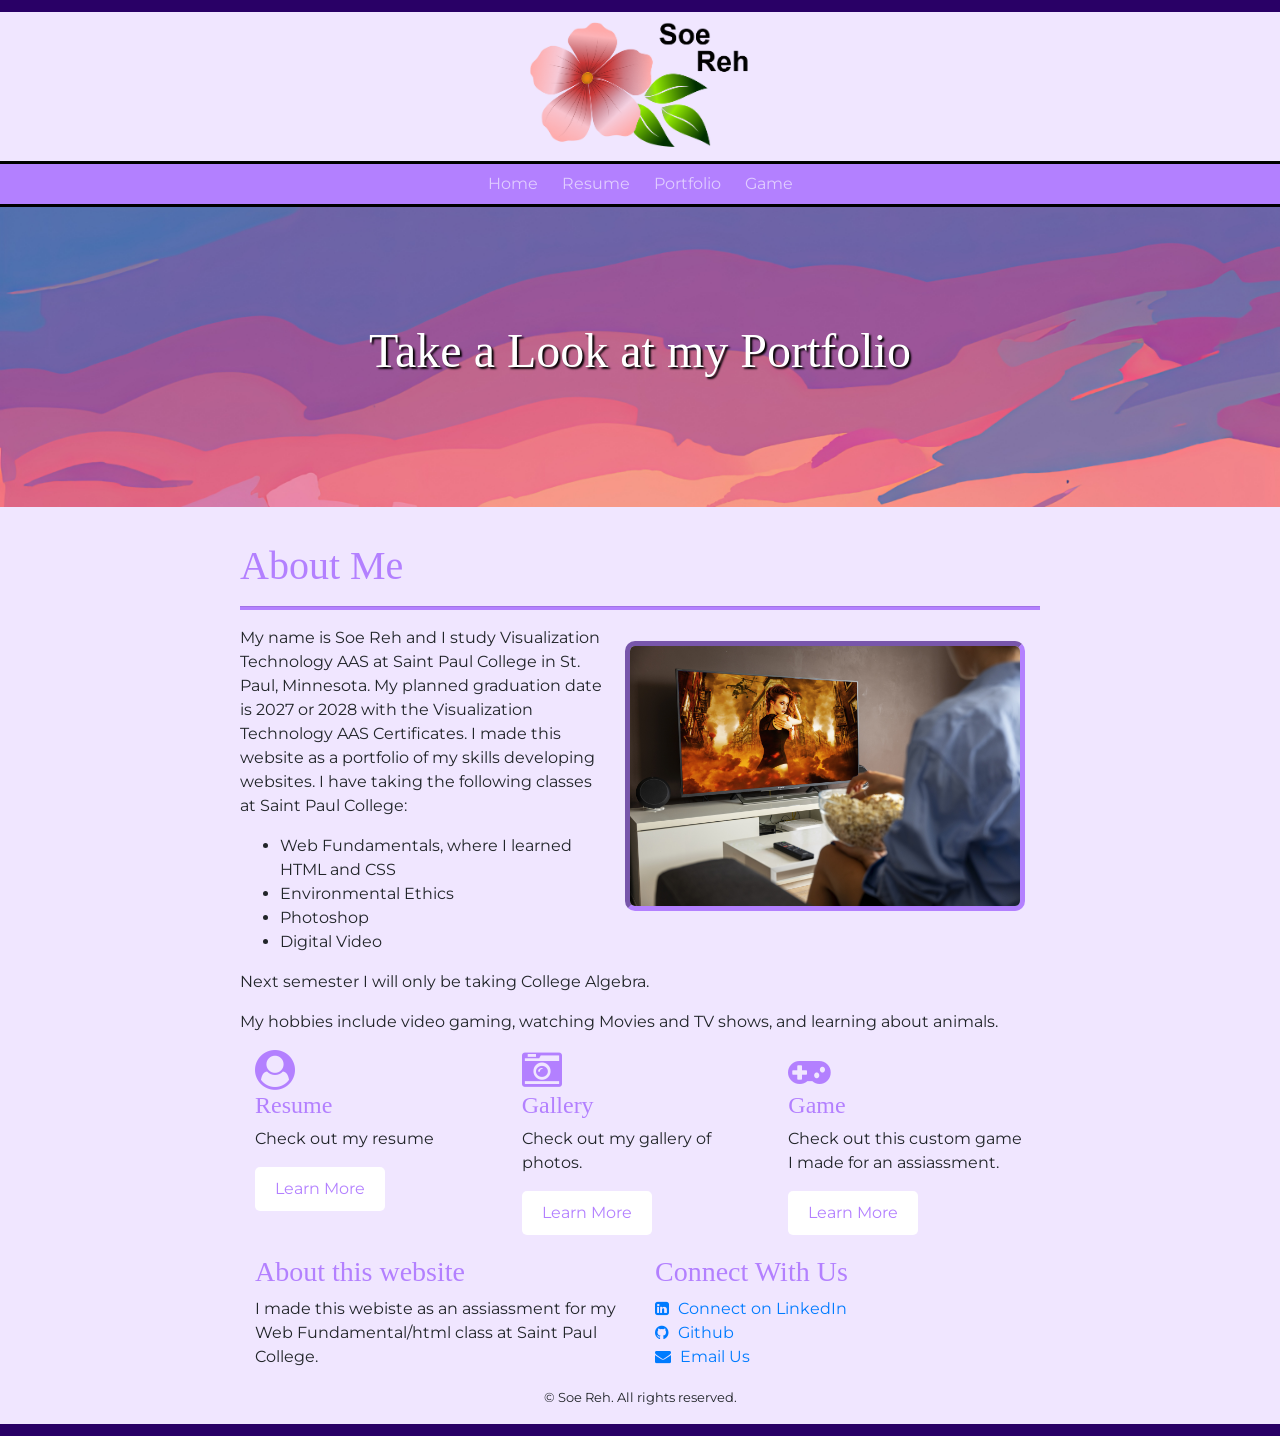
<file: index.html>
<!DOCTYPE html>
<html lang="en">
<head>
	<meta charset="utf-8">
	<title>Soe Reh's Home</title>
	<meta name="description" content="This is the home page of Soe Reh Portfolio.">
	<link rel="stylesheet" href="https://cdnjs.cloudflare.com/ajax/libs/font-awesome/4.7.0/css/font-awesome.min.css">
	<!-- Bootstrap Stylesheet-->
	<link rel="stylesheet" href="https://cdn.jsdelivr.net/npm/bootstrap@4.6.1/dist/css/bootstrap.min.css">
	<link rel="stylesheet" href="style.css">
</head>
<body>
	<header>
		<img src="image/mylogo.png" alt="logo" height="XXX" width="250" class="img-fluid logo">
	</header>

	<nav>
		<ul>
			<li><a href="index.html">Home</a></li>
			<li><a href="resume.html">Resume</a></li>
			<li><a href="portfolio.html">Portfolio</a></li>
			<li><a href="game.html">Game</a></li>
		</ul>
	</nav>
	<div class="home-hero">
		<h1>Take a Look at my Portfolio</h1>
	</div>
<!-- Content for the <main> section  -->
	<main>

		<h1>About Me</h1>
		<hr>
		<img src="image/frank_rietsch-tv-5837826.jpg" height="600" width="600" alt="I sure do watching movies" class="float-right">
		<p>My name is Soe Reh and I study Visualization Technology AAS at Saint Paul College in St. Paul, Minnesota. My planned graduation date is 2027 or 2028 with the Visualization Technology AAS Certificates. I made this website as a portfolio of my skills developing websites. 
		I have taking the following classes at Saint Paul College:</p>
		<ul>
			<li>Web Fundamentals, where I learned HTML and CSS</li>
			<li>Environmental Ethics</li>
			<li>Photoshop</li>
			<li>Digital Video</li>
		</ul>
		<p>Next semester I will only be taking College Algebra.</p>
		<p>My hobbies include video gaming, watching Movies and TV shows, and learning about animals.</p>
<!-- Bootstrap-->
		<div class="container-fluid">
			<div class="row">
				<div class="col-sm-4">
					<i class="fa fa-user-circle" aria-hidden="true"></i>
					<h4>Resume</h4>
					<p>Check out my resume</p>
					<a href="file:///C:/Users/sreh1/OneDrive/Desktop/websites/portfolio/resume.html" class="button">Learn More</a>
				</div>
				<div class="col-sm-4">
					<i class="fa fa-camera-retro" aria-hidden="true"></i>
					<h4>Gallery</h4>
					<p>Check out my gallery of photos.</p>
					<a href="file:///C:/Users/sreh1/OneDrive/Desktop/websites/portfolio/portfolio.html" class="button">Learn More</a>
				</div>
				<div class="col-sm-4">
					<i class="fa fa-gamepad" aria-hidden="true"></i>
					<h4>Game</h4>
					<p>Check out this custom game I made for an assiassment.</p>
					<a href="file:///C:/Users/sreh1/OneDrive/Desktop/websites/portfolio/Game.html" class="button">Learn More</a>
				</div>
			</div>
		</div>

	</main>
<!-- FOOTER -->
	<footer>
		<div class="container-fluid">
			<div class="row">
				<div class="col-sm-6">
					<h3>About this website</h3>
					<p>I made this webiste as an assiassment for my Web Fundamental/html class at Saint Paul College.</p>
				</div> 
				<div class="col-sm-6">
					<h3>Connect With Us</h3>
					<div>
  						<a href="https://www.linkedin.com/in/soe-reh-a38411309/?lipi=urn%3Ali%3Apage%3Ad_flagship3_profile_view_base_contact_details%3BH42hkun9RWaL5rTNZnixgQ%3D%3D" target="_blank">
    						<i class="fa fa-linkedin-square" aria-hidden="true"></i>
    						Connect on LinkedIn
  						</a>
					</div>
					<div>
  						<a href="https://github.com/sreh1227-creator" target="_blank">
    						<i class="fa fa-github" aria-hidden="true"></i>
    						Github
  						</a>
					</div>
					<div>
  						<a href="https://mail.google.com/mail/u/1/#inbox" target="_blank">
    						<i class="fa fa-envelope" aria-hidden="true"></i>
    						Email Us
  						</a>
					</div>
				</div>
			</div>
		</div>
		<div class="footer">
    		<small>&copy; Soe Reh. All rights reserved.</small>
  		</div>
	</footer>
	<!--jQuery, Popper, and Bootstrap Javascript files-->
	<script src="https://cdn.jsdelivr.net/npm/jquery@3.6.0/dist/jquery.slim.min.js"></script>
	<script src="https://cdn.jsdelivr.net/npm/popper.js@1.16.1/dist/umd/popper.min.js"></script>
	<script src="https://cdn.jsdelivr.net/npm/bootstrap@4.6.1/dist/js/bootstrap.bundle.min.js"></script>

</body>
</html>
</file>
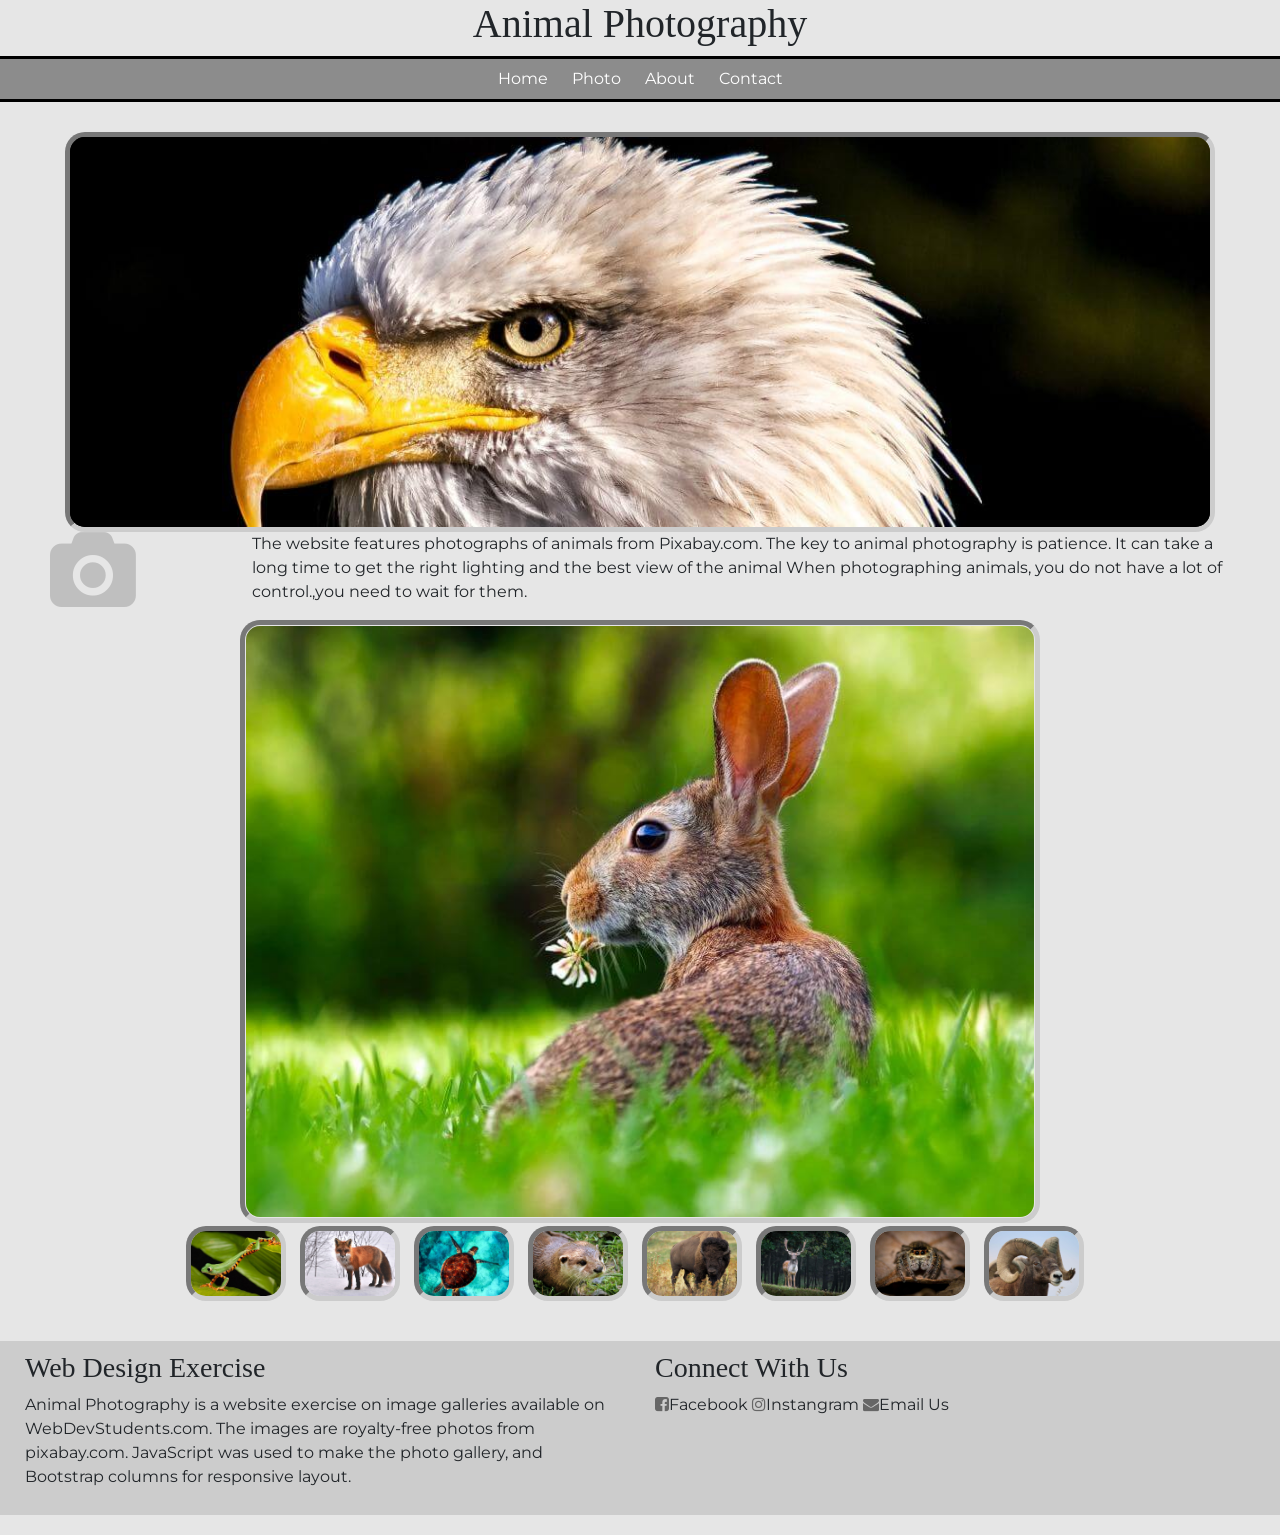
<file: animals/index.html>
<!DOCTYPE html>
<html lang="en">
<head>
	<meta charset="utf-8">
	<title>Animal Photography</title>
	<link rel="stylesheet" href="https://cdnjs.cloudflare.com/ajax/libs/font-awesome/4.7.0/css/font-awesome.min.css">
	<!-- Bootstrap Stylesheet-->
	<link rel="stylesheet" href="https://cdn.jsdelivr.net/npm/bootstrap@4.6.1/dist/css/bootstrap.min.css">
	<link rel="stylesheet" href="style.css">
</head>
<body>
	<header>
		<h1>Animal Photography</h1>
	</header>

	<nav>
		<ul>
			<li><a href="index. html">Home</a></li>
			<li><a href="about.html">Photo</a></li>
			<li><a href="contact.html">About</a></li>
			<li><a href="contact.html">Contact</a></li>
		</ul>
	</nav>

	<main>
		<div class="container-fluid">
			<div class="row">
				<div class="col-sm-12">
					<img class="hero-image img-fluid" src="images/bird.jpg" alt="" height="" width="">
					</div>
				</div>
			</div>
			<div class="row">
				<div class="col-sm-2">
					<i class="fa fa-camera" aria-hidden="true"></i>
				</div>
				<div class="col-sm-10">
					<p>The website features photographs of animals from Pixabay.com. The key to animal photography is patience. It can take a long time to get the right lighting and the best view of the animal When photographing animals, you do not have a lot of control.,you need to wait for them.</p>
				</div>
			</div>
			<div class="row">
				<div class="col-sm-12">
					<div class="gallery">

    					<div class="preview">
        					<img id="preview" src="images/rabbit.jpg" style="display:block;margin:0 auto;" alt=""  height="600" width="800"/>
    					</div>

    					<div class="gallery-thumbnails" style="margin:0 auto;text-align:center">
        					<img onclick="document.getElementById('preview').src=document.getElementById('img1').src" id="img1" src="images/frog.jpg" alt="" />
        					<img onclick="document.getElementById('preview').src= document.getElementById('img2').src;" id="img2" src="images/fox.jpg" alt=""  />
        					<img onclick="document.getElementById('preview').src = document.getElementById('img3').src;" id="img3" src="images/sea.jpg" alt="" />
        					<img onclick="document.getElementById('preview').src = document.getElementById('img4').src;" id="img4" src="images/otter.jpg" alt="" />
        					<img onclick="document.getElementById('preview').src = document.getElementById('img5').src;" id="img5" src="images/bison.jpg" alt=""  />
        					<img onclick="document.getElementById('preview').src = document.getElementById('img6').src;" id="img6" src="images/deer.jpg" alt="" />
        					<img onclick="document.getElementById('preview').src = document.getElementById('img7').src;" id="img7" src="images/spider.jpg" alt="" />
        					<img onclick="document.getElementById('preview').src = document.getElementById('img8').src;" id="img8" src="images/sheep.jpg" alt="" />
        				</div>
        			</div>
				</div>
			</div>
		</div>
	</main>
		
	<footer>
		<div class="container-fluid">
			<div class="row">
				<div class="col-sm-6">
					<h3>Web Design Exercise</h3>
					<p>Animal Photography is a website exercise on image galleries available on WebDevStudents.com. The images are royalty-free photos from pixabay.com. JavaScript was used to make the photo gallery, and Bootstrap columns for responsive layout.</p>
				</div> 
				<div class="col-sm-6">
					<h3>Connect With Us</h3>
					<i class="fa fa-facebook-square" aria-hidden="true"></i>Facebook</i>
					<i class="fa fa-instagram" aria-hidden="true"></i>Instangram</i>
					<i class="fa fa-envelope" aria-hidden="true"></i>Email Us</i>
				</div>
			</div>
		</div>

	</footer>
	<!--jQuery, Popper, and Bootstrap Javascript files-->
	<script src="https://cdn.jsdelivr.net/npm/jquery@3.6.0/dist/jquery.slim.min.js"></script>
	<script src="https://cdn.jsdelivr.net/npm/popper.js@1.16.1/dist/umd/popper.min.js"></script>
	<script src="https://cdn.jsdelivr.net/npm/bootstrap@4.6.1/dist/js/bootstrap.bundle.min.js"></script>

</body>
</html>
</file>
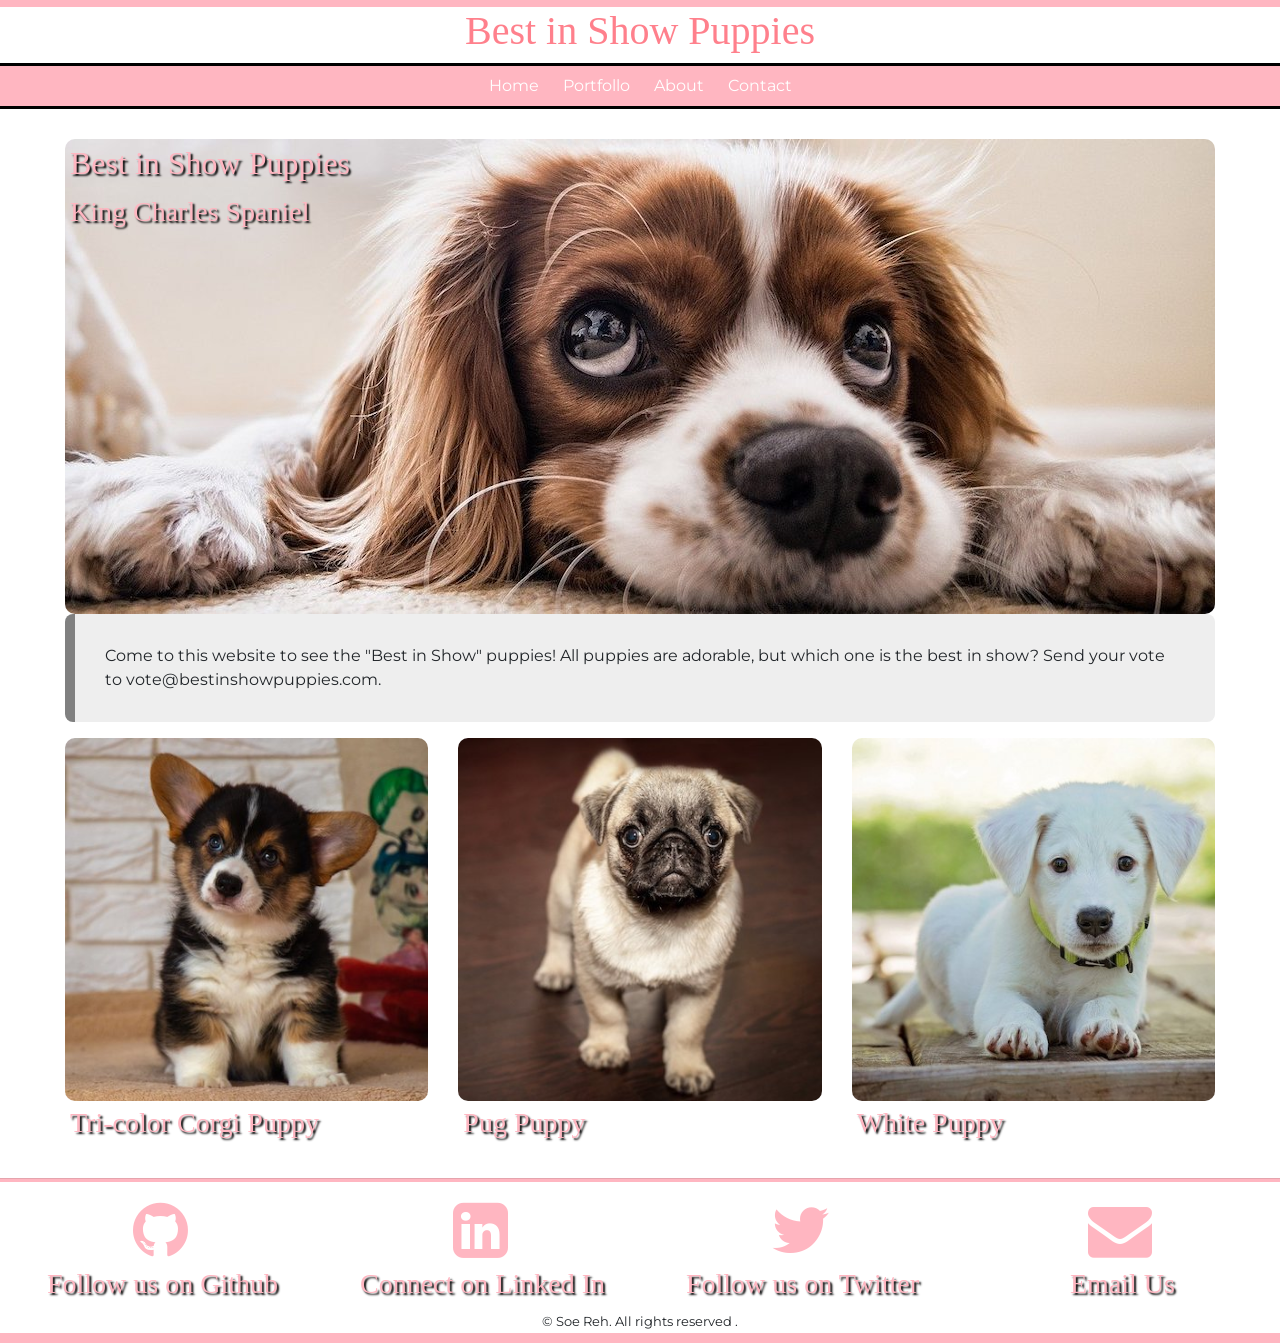
<file: puppies/index.html>
<!DOCTYPE html>
<html lang="en">
<head>
	<meta charset="utf-8">
	<title>Best in Show Puppies</title>
	<link rel="stylesheet" href="https://cdnjs.cloudflare.com/ajax/libs/font-awesome/4.7.0/css/font-awesome.min.css">
	<!-- Bootstrap Stylesheet-->
	<link rel="stylesheet" href="https://cdn.jsdelivr.net/npm/bootstrap@4.6.1/dist/css/bootstrap.min.css">
	<link rel="stylesheet" href="style.css">
</head>
<body>
	<header>
		<h1>Best in Show Puppies</h1>
	</header>

	<nav>
		<ul>
			<li><a href="index. html">Home</a></li>
			<li><a href="about.html">Portfollo</a></li>
			<li><a href="index. html">About</a></li>
			<li><a href="contact.html">Contact</a></li>
		</ul>
	</nav>

	<main>
		<div class="container-fluid">
			<div class="row">
				<div class="col-sm-12">
					<div class="home-hero">
						<h2>Best in Show Puppies</h2>
						<h3>King Charles Spaniel</h3>
					</div>					
						<blockquote>Come to this website to see the "Best in Show" puppies! 
						All puppies are adorable, but which one is the best in show? Send your vote to vote@bestinshowpuppies.com.</blockquote>
				</div>
			</div> 
			<div class="row">
				<div class="col-sm-4">
					<img src="images/corgi.jpg" height="400" width="400" alt="" class="img-fluid">
						<h3>Tri-color Corgi Puppy</h3>
				</div>			
				<div class="col-sm-4">
					<img src="images/pug.jpg" height="400" width="400" alt="" class="img-fluid">
						<h3>Pug Puppy</h3>
				</div>
				<div class="col-sm-4">
					<img src="images/white-puppy.jpg" height="400" width="400" alt="" class="img-fluid">
						<h3>White Puppy</h3>
				</div>
			</div>
		</div>

	</main>

	<footer>
		<hr>
		<div class="container-fluid"> 
			<div class="row">
				<div class="col-sm-3">
					<i class="fa fa-github" aria-hidden="true"></i>
						<h3>Follow us on Github</h3>
				</div>			
				<div class="col-sm-3">
					<i class="fa fa-linkedin-square" aria-hidden="true"></i>
						<h3>Connect on Linked In</h3>
				</div>
				<div class="col-sm-3">
					<i class="fa fa-twitter" aria-hidden="true"></i>
						<h3>Follow us on Twitter</h3>
				</div>
				<div class="col-sm-3">
					<i class="fa fa-envelope" aria-hidden="true"></i>
						<h3>Email Us</h3>
				</div>
			</div>
		</div>
		<small>&copy; Soe Reh. All rights reserved .</small>
	</footer>

	<!--jQuery, Popper, and Bootstrap Javascript files-->
	<script src="https://cdn.jsdelivr.net/npm/jquery@3.6.0/dist/jquery.slim.min.js"></script>
	<script src="https://cdn.jsdelivr.net/npm/popper.js@1.16.1/dist/umd/popper.min.js"></script>
	<script src="https://cdn.jsdelivr.net/npm/bootstrap@4.6.1/dist/js/bootstrap.bundle.min.js"></script>

</body>
</html>
</file>
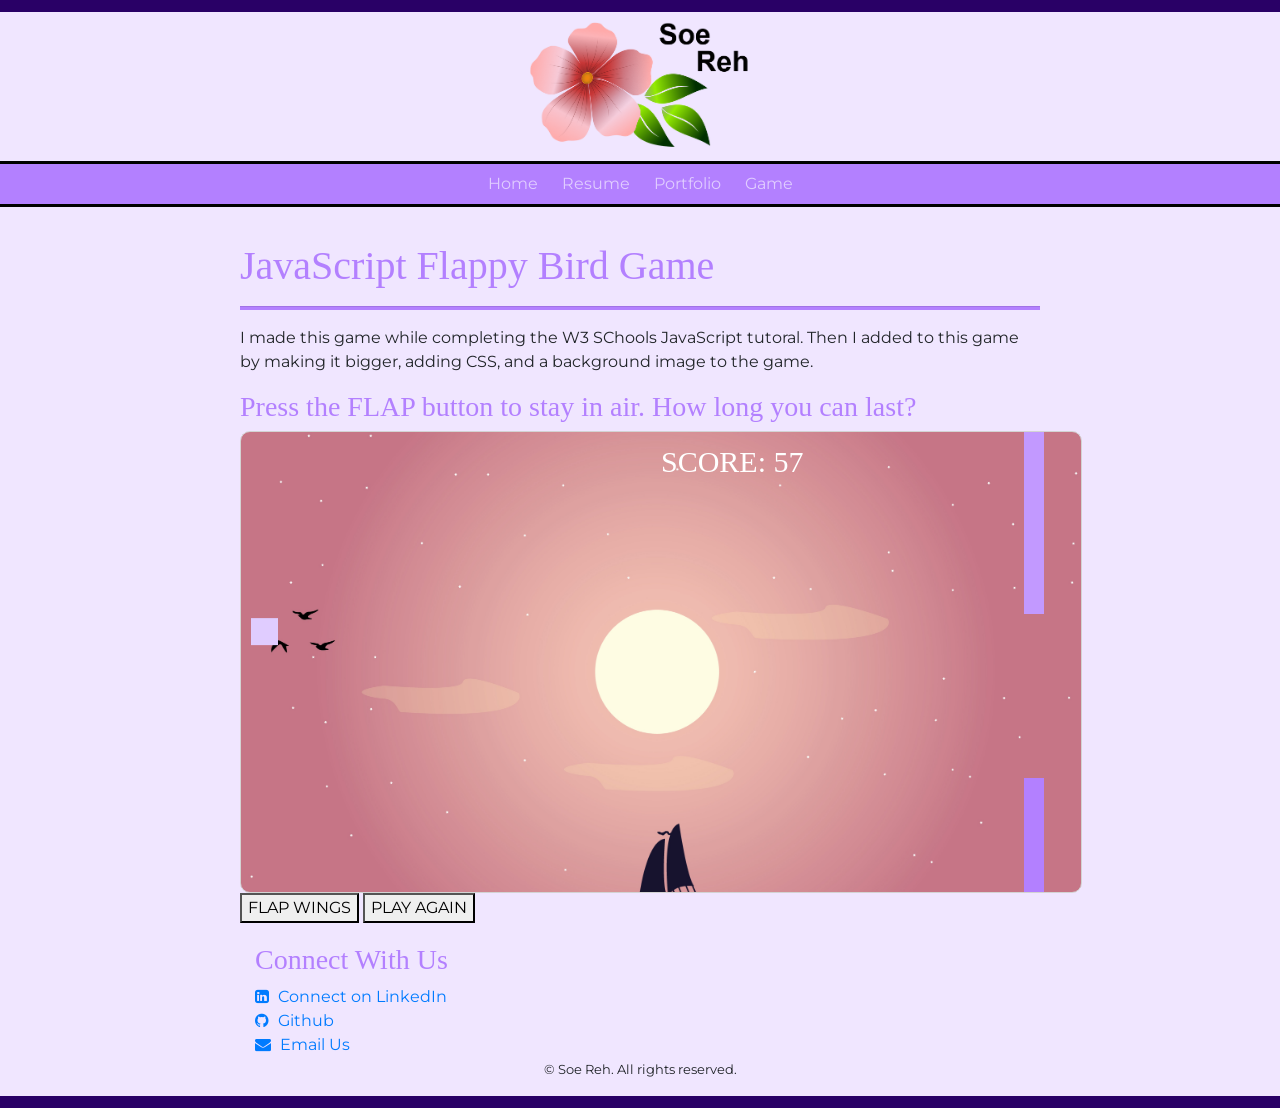
<file: game.html>
<!DOCTYPE html>
<head>
  <meta charset="utf-8">
  <title>Soe Reh's Game</title>
  <meta name="description" content="This is the home page of Soe Reh Portfolio.">
  <link rel="stylesheet" href="https://cdnjs.cloudflare.com/ajax/libs/font-awesome/4.7.0/css/font-awesome.min.css">
  <!-- Bootstrap Stylesheet-->
  <link rel="stylesheet" href="https://cdn.jsdelivr.net/npm/bootstrap@4.6.1/dist/css/bootstrap.min.css">
  <link rel="stylesheet" href="style.css">
<!-- Place this CSS into the <head> section-->
   <style>
      canvas {
      border: 1px solid #d3d3d3;
      background-color: #f1f1f1;
      }
/* JavaScript Game changes for mobile */
      .mobile{
        display:none;
      }
      @media only screen and (max-width:768px){
        .desktop{
          display:none;
        }
        .mobile{
          display:block;
          touch-action:manipulation;
        }
      }

   </style>
</head>

<!--Replace the <body> with this next line of code. This is what starts the game. -->
<body onload="startGame()">

    <header>
      <img src="image/mylogo.png" alt="logo" height="XXX" width="250" class="img-fluid logo">
    </header>

  <nav>
    <ul>
      <li><a href="index.html">Home</a></li>
      <li><a href="resume.html">Resume</a></li>
      <li><a href="portfolio.html">Portfolio</a></li>
      <li><a href="game.html">Game</a></li>
    </ul>
  </nav>

  <main>

    <h1>JavaScript Flappy Bird Game</h1>
    <hr>
    <p>I made this game while completing the W3 SChools JavaScript tutoral. Then I added to this game by making it bigger, adding CSS, and a background image to the game.</p>
    <h3>Press the FLAP button to stay in air. How long you can last?</h3>

  <!-- This code will go into the <main> section. This div holds the game and game button -->
   <div id="game" ></div>
  <!--There are two versions of controls...one for desktop that uses a mouse and one for mobile devices The desktop has the desktop class and the mobile has the mobile class-->
    <div class="game-controls desktop">
      <button class="myButton" onmousedown="accelerate(-0.2)" onmouseup="accelerate(0.05)">FLAP WINGS</button>
      <a href="" ><button class="myButton">PLAY AGAIN</button></a>
    </div>
          
    <div class="game-controls mobile">
      <button class="myButton" ontouchstart="accelerate(-0.2)" ontouchend="accelerate(0.05)">FLAP WINGS</button>
      <a href="" ><button class="myButton">PLAY AGAIN</button></a>
</div>

<!-- This is the JavaScript for the game it goes into the <main> section underneath the code above-->
   <script>

    var myGamePiece;
    var myObstacles = [];
    var myScore;
    /* Add variables for the height and width */
    var canvasWidth = 640;
    var canvasHeight = 360;
    /*Test to see if I have a screen less than 768 pixels and if so, change the canvas size */
    if (window.innerWidth < 768){
      canvasWidth = 300;
      canvasHeight= 300;
    }
      var myGamePiece;
      var myObstacles = [];
      var myScore;

      function startGame() {
        /* Smaller player on mobile */
        var playerSize = 27;

        if(window.innerWidth < 768){
          playerSize = 20;
    }
          myGamePiece = new component(27, 27, "#e0ccff", 10, 120);
          myGamePiece.gravity = 0.04;
          myScore = new component("30px", "Consolas", "white", 420, 40, "text");
          myGameArea.start();
      }
      
      var myGameArea = {
          canvas : document.createElement("canvas"),
          start : function() {
              this.canvas.width = 840;
              this.canvas.height = 460;
              this.context = this.canvas.getContext("2d");
              var myGame = document.getElementById("game");
              myGame.insertBefore(this.canvas, myGame.childNodes[0]);        
              this.frameNo = 0;
              this.interval = setInterval(updateGameArea, 20);
           },
          clear : function() {
              this.context.clearRect(0, 0, this.canvas.width, this.canvas.height);
          }
      }
      
      function component(width, height, color, x, y, type) {
          this.type = type;
          this.score = 0;
          this.width = width;
          this.height = height;
          this.speedX = 0;
          this.speedY = 0;    
          this.x = x;
          this.y = y;
          this.gravity = 0;
          this.gravitySpeed = 0;
          this.update = function() {
              ctx = myGameArea.context;
              if (this.type == "text") {
                  ctx.font = this.width + " " + this.height;
                  ctx.fillStyle = color;
                  ctx.fillText(this.text, this.x, this.y);
              } else {
                  ctx.fillStyle = color;
                  ctx.fillRect(this.x, this.y, this.width, this.height);
              }
          }
          this.newPos = function() {
              this.gravitySpeed += this.gravity;
              this.x += this.speedX;
              this.y += this.speedY + this.gravitySpeed;
              this.hitBottom();
          }
          this.hitBottom = function() {
              var rockbottom = myGameArea.canvas.height - this.height;
              if (this.y > rockbottom) {
                  this.y = rockbottom;
                  this.gravitySpeed = 0;
              }
           }
          this.crashWith = function(otherobj) {
              var myleft = this.x;
              var myright = this.x + (this.width);
              var mytop = this.y;
              var mybottom = this.y + (this.height);
              var otherleft = otherobj.x;
              var otherright = otherobj.x + (otherobj.width);
              var othertop = otherobj.y;
              var otherbottom = otherobj.y + (otherobj.height);
              var crash = true;
              if ((mybottom < othertop) || (mytop > otherbottom) || (myright < otherleft) || (myleft > otherright)) {
                  crash = false;
              }
              return crash;
          }
      }
      
      function updateGameArea() {
          var x, height, gap, minHeight, maxHeight, minGap, maxGap;
          for (i = 0; i < myObstacles.length; i += 1) {
              if (myGamePiece.crashWith(myObstacles[i])) {
                  return;
              } 
          }
          myGameArea.clear();
          myGameArea.frameNo += 1;
          if (myGameArea.frameNo == 1 || everyinterval(150)) {
              x = myGameArea.canvas.width;
              minHeight = 20;
              maxHeight = 200;
              height = Math.floor(Math.random()*(maxHeight-minHeight+1)+minHeight);
              minGap = 50;
              maxGap = 200;
              gap = Math.floor(Math.random()*(maxGap-minGap+1)+minGap);
              myObstacles.push(new component(20, height, "#c299ff", x, 0));
              myObstacles.push(new component(20, x - height - gap, "#b380ff", x, height + gap));
          }
          for (i = 0; i < myObstacles.length; i += 1) {
              myObstacles[i].x += -1;
              myObstacles[i].update();
          }
          myScore.text="SCORE: " + myGameArea.frameNo;
          myScore.update();
          myGamePiece.newPos();
          myGamePiece.update();
      }
      
      function everyinterval(n) {
          if ((myGameArea.frameNo / n) % 1 == 0) {return true;}
          return false;
      }
      
      function accelerate(n) {
          myGamePiece.gravity = n;
      }
   </script>

</main>
<!-- FOOTER -->
<footer>
  <div class="container-fluid">
    <div class="row">
        <div class="col-sm-6">
        <h3>Connect With Us</h3>
        <div>
            <a href="https://www.linkedin.com/in/soe-reh-a38411309/?lipi=urn%3Ali%3Apage%3Ad_flagship3_profile_view_base_contact_details%3BH42hkun9RWaL5rTNZnixgQ%3D%3D" target="_blank">
            <i class="fa fa-linkedin-square" aria-hidden="true"></i>
                Connect on LinkedIn
            </a>
        </div>
        <div>
            <a href="https://github.com/sreh1227-creator" target="_blank">
              <i class="fa fa-github" aria-hidden="true"></i>
              Github
            </a>
        </div>
        <div>
            <a href="https://mail.google.com/mail/u/1/#inbox" target="_blank">
              <i class="fa fa-envelope" aria-hidden="true"></i>
              Email Us
            </a>
        </div>
      </div>
    </div>
  </div>
  <div class="footer">
    <small>&copy; Soe Reh. All rights reserved.</small>
  </div>
</footer>

  <!--jQuery, Popper, and Bootstrap Javascript files-->
  <script src="https://cdn.jsdelivr.net/npm/jquery@3.6.0/dist/jquery.slim.min.js"></script>
  <script src="https://cdn.jsdelivr.net/npm/popper.js@1.16.1/dist/umd/popper.min.js"></script>
  <script src="https://cdn.jsdelivr.net/npm/bootstrap@4.6.1/dist/js/bootstrap.bundle.min.js"></script>

</body>
</html>
</file>
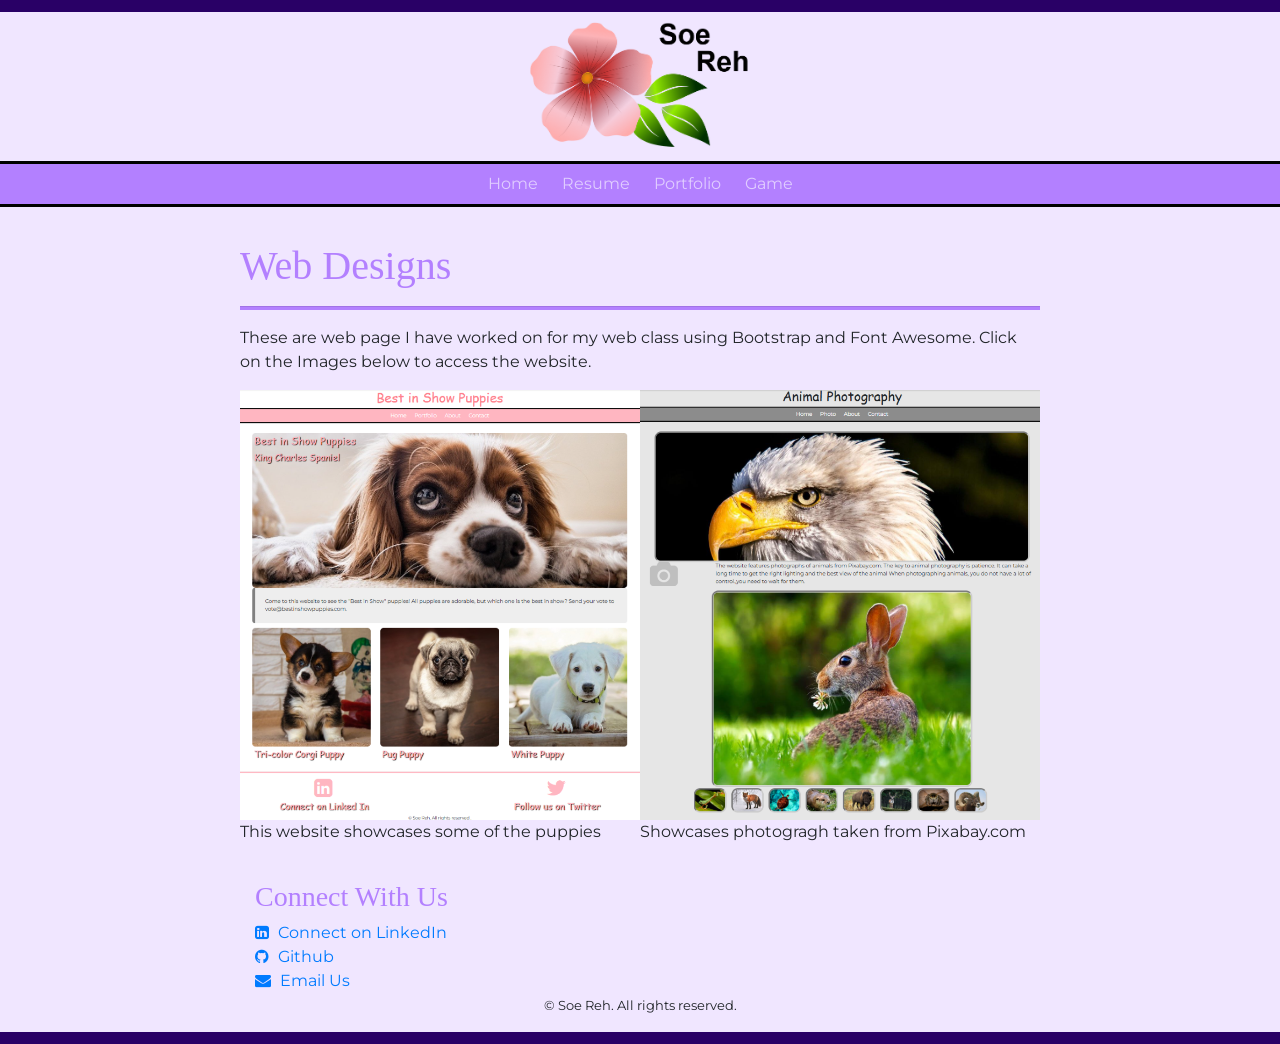
<file: portfolio.html>
<!DOCTYPE html>
<html lang="en">
<head>
	<meta charset="utf-8">
	<title>Soe Reh's Portfolio</title>
	<meta name="description" content="This is the home page of Soe Reh Portfolio.">
	<link rel="stylesheet" href="https://cdnjs.cloudflare.com/ajax/libs/font-awesome/4.7.0/css/font-awesome.min.css">
	<!-- Bootstrap Stylesheet-->
	<link rel="stylesheet" href="https://cdn.jsdelivr.net/npm/bootstrap@4.6.1/dist/css/bootstrap.min.css">
	<link rel="stylesheet" href="style.css">
</head>
<body>
	<header>
		<img src="image/mylogo.png" alt="logo" height="XXX" width="250" class="img-fluid logo">
	</header>

	<nav>
		<ul>
			<li><a href="index.html">Home</a></li>
			<li><a href="resume.html">Resume</a></li>
			<li><a href="portfolio.html">Portfolio</a></li>
			<li><a href="game.html">Game</a></li>
		</ul>
	</nav>
<!-- Content for the <main> section  -->
	<main>
		<h1>Web Designs</h1>
		<hr>
		<p>These are web page I have worked on for my web class using Bootstrap and Font Awesome. Click on the Images below to access the website.</p>

		<div class="container-fluid">
			<div class="row">
				<div class=:col-sm-6>
					<a href="puppies/index.html">
 					<img src="image/puppies.png" alt ="" height="" width="400" class="img-fluid">
					</a>
						<p>This website showcases some of the puppies</p>
				</div>
				<div class=:col-sm-6>
					<a href="animals/index.html">
 					<img src="image/animals.png" alt ="" height="" width="400" class="img-fluid">
					</a>
						<p>Showcases photogragh taken from Pixabay.com</p>
				</div>
			</div>
		</div>
	</main>
<!-- FOOTER -->
	<footer>
		<div class="container-fluid">
			<div class="row">
					<div class="col-sm-6">
					<h3>Connect With Us</h3>
					<div>
  						<a href="https://www.linkedin.com/in/soe-reh-a38411309/?lipi=urn%3Ali%3Apage%3Ad_flagship3_profile_view_base_contact_details%3BH42hkun9RWaL5rTNZnixgQ%3D%3D" target="_blank">
    						<i class="fa fa-linkedin-square" aria-hidden="true"></i>
    						Connect on LinkedIn
  						</a>
					</div>
					<div>
  						<a href="https://github.com/sreh1227-creator" target="_blank">
    						<i class="fa fa-github" aria-hidden="true"></i>
    						Github
  						</a>
					</div>
					<div>
  						<a href="https://mail.google.com/mail/u/1/#inbox" target="_blank">
    						<i class="fa fa-envelope" aria-hidden="true"></i>
    						Email Us
  						</a>
					</div>
				</div>
			</div>
		</div>
		<div class="footer">
    		<small>&copy; Soe Reh. All rights reserved.</small>
  		</div>
	</footer>
	<!--jQuery, Popper, and Bootstrap Javascript files-->
	<script src="https://cdn.jsdelivr.net/npm/jquery@3.6.0/dist/jquery.slim.min.js"></script>
	<script src="https://cdn.jsdelivr.net/npm/popper.js@1.16.1/dist/umd/popper.min.js"></script>
	<script src="https://cdn.jsdelivr.net/npm/bootstrap@4.6.1/dist/js/bootstrap.bundle.min.js"></script>

</body>
</html>
</file>
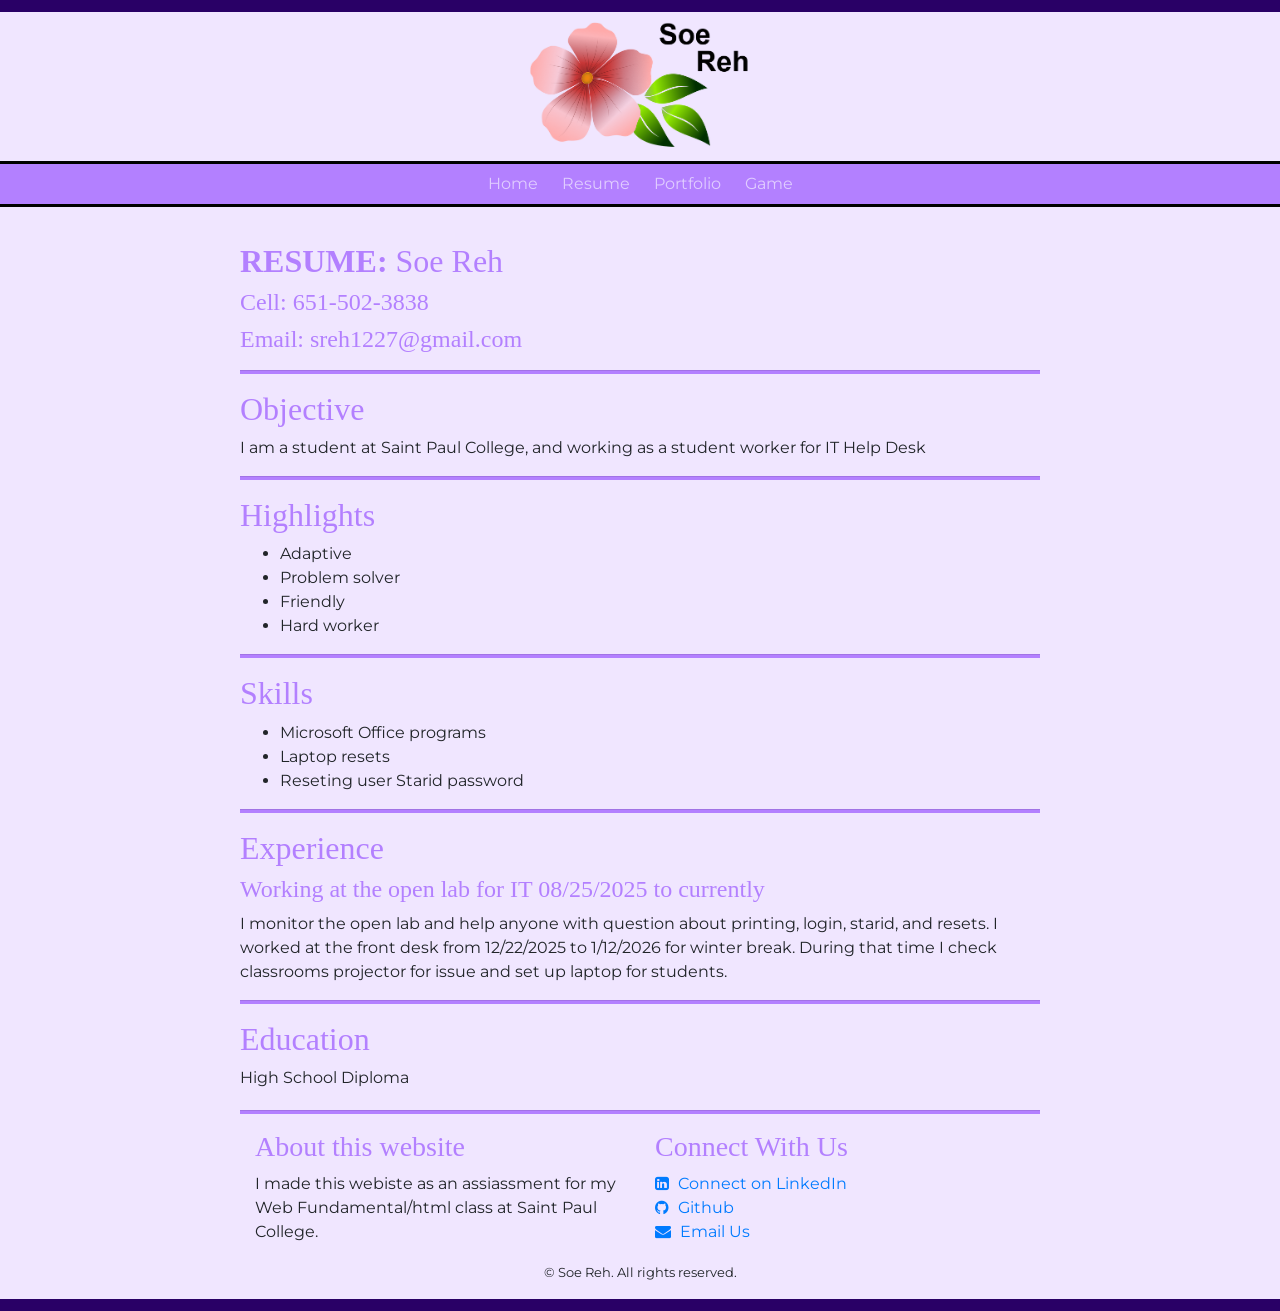
<file: resume.html>
<!DOCTYPE html>
<html lang="en">
<head>
	<meta charset="utf-8">
	<title>Soe Reh's Resume</title>
	<meta name="description" content="This is the home page of Soe Reh Portfolio.">
	<link rel="stylesheet" href="https://cdnjs.cloudflare.com/ajax/libs/font-awesome/4.7.0/css/font-awesome.min.css">
	<!-- Bootstrap Stylesheet-->
	<link rel="stylesheet" href="https://cdn.jsdelivr.net/npm/bootstrap@4.6.1/dist/css/bootstrap.min.css">
	<link rel="stylesheet" href="style.css">
</head>
<body>
	<header>
		<img src="image/mylogo.png" alt="logo" height="XXX" width="250" class="img-fluid logo">
	</header>

	<nav>
		<ul>
			<li><a href="index.html">Home</a></li>
			<li><a href="resume.html">Resume</a></li>
			<li><a href="portfolio.html">Portfolio</a></li>
			<li><a href="game.html">Game</a></li>
		</ul>
	</nav>
<!-- Content for the <main> section  -->
	<main>
		<h2><b>RESUME:</b> Soe Reh</h2>
		<h4>Cell: 651-502-3838</h4>
		<h4>Email: sreh1227@gmail.com</h4>
		<hr>
		<h2>Objective</h2>
		<p>I am a student at Saint Paul College, and working as a student worker for IT Help Desk</p>
		<hr>

		<h2>Highlights</h2>
		<ul>
			<li>Adaptive</li>
			<li>Problem solver</li>
			<li>Friendly</li>
			<li>Hard worker</li>
		</ul>
		<hr>
		<h2>Skills</h2>
		<ul>
			<li>Microsoft Office programs</li>
			<li>Laptop resets</li>
			<li>Reseting user Starid password</li>
		</ul>
		<hr>

		<h2>Experience</h2>
		<h4>Working at the open lab for IT 08/25/2025 to currently</h3>
		<p>I monitor the open lab and help anyone with question about printing, login, starid, and resets. I worked at the front desk from 12/22/2025 to 1/12/2026 for winter break. During that time I check classrooms projector for issue and set up laptop for students.
		<hr>

		<h2>Education</h2>
		<p>High School Diploma</p>
	</main>
<!-- FOOTER -->
	<footer>
		<hr>
		<div class="container-fluid">
			<div class="row">
				<div class="col-sm-6">
					<h3>About this website</h3>
					<p>I made this webiste as an assiassment for my Web Fundamental/html class at Saint Paul College. </p>
				</div> 
								<div class="col-sm-6">
					<h3>Connect With Us</h3>
					<div>
  						<a href="https://www.linkedin.com/in/soe-reh-a38411309/?lipi=urn%3Ali%3Apage%3Ad_flagship3_profile_view_base_contact_details%3BH42hkun9RWaL5rTNZnixgQ%3D%3D" target="_blank">
    						<i class="fa fa-linkedin-square" aria-hidden="true"></i>
    						Connect on LinkedIn
  						</a>
					</div>
					<div>
  						<a href="https://github.com/sreh1227-creator" target="_blank">
    						<i class="fa fa-github" aria-hidden="true"></i>
    						Github
  						</a>
					</div>
					<div>
  						<a href="https://mail.google.com/mail/u/1/#inbox" target="_blank">
    						<i class="fa fa-envelope" aria-hidden="true"></i>
    						Email Us
  						</a>
					</div>
				</div>
			</div>
		</div>
		<div class="footer">
    		<small>&copy; Soe Reh. All rights reserved.</small>
  		</div>
	</footer>
	<!--jQuery, Popper, and Bootstrap Javascript files-->
	<script src="https://cdn.jsdelivr.net/npm/jquery@3.6.0/dist/jquery.slim.min.js"></script>
	<script src="https://cdn.jsdelivr.net/npm/popper.js@1.16.1/dist/umd/popper.min.js"></script>
	<script src="https://cdn.jsdelivr.net/npm/bootstrap@4.6.1/dist/js/bootstrap.bundle.min.js"></script>

</body>
</html>
</file>
<file: style.css>
@import url('https://fonts.googleapis.com/css2?family=Montserrat:ital,wght@0,100..900;1,100..900&display=swap');

body{
   background-color: #f0e6ff;
   font-family: "Montserrat", sans-serif;
   margin: 0;
   border-top: 12px solid #290066;
   border-bottom: 12px solid #290066;
}

h1, h2, h3, h4{
   font-family: "Shadows Into Light", cursive;
}

header{
   text-align: center;
}

.logo{
   margin: 0 auto;
   display:block;
   padding-bottom: 10px;
}

h1{
  color: #b380ff;
}

h2{
  color: #b380ff;
}

h3{
  color: #b380ff;
}

h4{
  color: #b380ff;
}

hr{
  height: 3px;
  width: auto;
  background-color: #b380ff;
}

nav{
  text-align: center;
   background-color: #b380ff;
   border-top: 3px solid  black;
   border-bottom: 3px solid  black;
}

nav ul{
  list-style-type: none;
  padding: 0;
  margin: 8px 0;
}
nav li{
  display: inline;
  padding: 10px;
}
nav at{
  ext-decoration: none;
}

nav a:link{
  color: #e0ccff;
}

nav a:visited{
  color: #f0e6ff;
}

nav a:hover{
  color: #6600ff;
}
nav a:active{
  color: black;
}

.home-hero{
   background-image: url(image/portsundries-sunset-7790621.jpg);
   height: 300px;
   background-size: cover;
   background-position: top center;
}

.home-hero h1{
   color: white;
   text-shadow: 2px 2px 2px black;
   text-align: center;
   padding-top: 115px;
   font-size: 3em;
   font-weight: normal;
   margin: 0;
}

/*main*/
main{
   margin-top: 15px; 
   margin-right: auto; 
   margin-bottom: 20px; 
   margin-left: auto;
   padding-top: 20px;
   max-width: 800px;
}

.float-right{
   float: right;
   max-width: 50%;
   height: auto;
   border: 5px inset #b380ff;
   border-radius: 10px;
   margin: 15px;
}

footer{
   text-align: center;
   clear: both;
   margin-right: auto;
   margin-left: auto;
   max-width: 800px;
   text-align: left;
   padding-bottom: 15px;
}

.footer{
   text-align: center;
}

.fa{
  padding-right: 5px;
}

.fa-camera-retro{
  font-size: 40px;
  color: #b380ff;
}

.fa-camera{
  font-size: 60px;
  color: #b380ff;
  padding-left: 40px;
}

.fa-user-circle{
  font-size: 40px;
  color: #b380ff;
}

.fa-gamepad{
  font-size: 40px;
  color: #b380ff;
}

.button{
  display: inline-block;
  padding: 10px 20px;
  background-color: white;
  color: #b380ff;
  border-radius: 5px;
}

canvas{
  background-image: url(image/kaskar5z7-sea-7331682.jpg);
  background-size: cover;
  display: block;
  margin: 0 auto;
  border-radius: 10px;
}

.gallery .preview{
    width: 100%;
    height: auto;   
}

.gallery .gallery-thumbnails img {
    width: 100px;
    height: 75px;
    margin: 3px 10px 10px 0;
    border-radius: 20px;
    border: 5px inset #b380ff;
}

.gallery .gallery-thumbnails img:hover {
    opacity: 0.8;
    cursor: pointer;
}

.gallery .preview img#preview {
    padding: 1px;
    max-width: 100%;
    height: auto;
    margin: 0 auto !important;
    display: block !important;
    border-radius: 20px;
    border: 5px inset #b380ff;

.myButton {
    background-color: #b380ff;
    color: white;
    border: soild;
    padding: 10px 15px;
    font-size: 13px;
    border-radius: 10px;
    cursor: pointer;
    margin-top: 10px;
}

.myButton:hover {
    background-color: #944dff;
}


/* Website Links except the nav */

a:link{
  color: #c299ff;
}
a:visited{
  color: #a366ff;
}
a:hover{
  color: #6600ff;
}
a:active{
  color: black;
}
</file>
<file: animals/style.css>
@import url('https://fonts.googleapis.com/css2?family=Montserrat:ital,wght@0,100..900;1,100..900&display=swap');

body{
   background-color: #e6e6e6;
   font-family: "Montserrat", sans-serif;
   margin: 0;
}

h1, h2, h3{
   font-family: "Shadows Into Light", cursive;
}
header{
   text-align: center;
}
nav{
  text-align: center;
   background-color: #8c8c8c;
   border-top: 3px solid  black;
   border-bottom: 3px solid  black;
}
nav ul{
  list-style-type: none;
  padding: 0;
  margin: 8px 0;
}
nav li{
  display: inline;
  padding: 10px;
}
nav at{
  ext-decoration: none;
}

nav a:link{
  color: white;
}

nav a:visited{
  color: white;
}

nav a:hover{
  color: #dddddd;
}
nav a:active{
  color: black;
}

.hero-image{
   background-image: url(images/bird.jpg);
   height: 400px;
   background-size: cover;
   border-radius: 20px;
   border: 5px inset #cccccc;
}

.gallery .preview{
    width: 100%;
    height: auto;   
}

.gallery .gallery-thumbnails img {
    width: 100px;
    height: 75px;
    margin: 3px 10px 10px 0;
    border-radius: 20px;
    border: 5px inset #cccccc;
}

.gallery .gallery-thumbnails img:hover {
    opacity: 0.8;
    cursor: pointer;
}

.gallery .preview img#preview {
    padding: 1px;
    max-width: 100%;
    height: auto;
    margin: 0 auto !important;
    display: block !important;
    border-radius: 20px;
    border: 5px inset #cccccc;
}


/*main*/
main{
   width: 1200px;
   margin-top: 20px; 
   margin-right: auto; 
   margin-bottom: 20px; 
   margin-left: auto;
   padding: 10px;
}

footer{
  background-color: #cccccc;
   margin-top: 20px; 
   margin-right: auto; 
   margin-bottom: 20px; 
   margin-left: auto;
   padding: 10px;
}

.fa{
  font-size: 1em;
  color: #666666;
}

.fa-camera{
  font-size: 5em;
  color: #bfbfbf;
}

/* Website Links except the nav */

a:link{
  color: #737373;
}
a:visited{
  color: #737373;
}
a:hover{
  color: blue;
}
a:active{
  color: black;
}
</file>
<file: puppies/style.css>
@import url('https://fonts.googleapis.com/css2?family=Montserrat:ital,wght@0,100..900;1,100..900&display=swap');

body{
  background-color: #ffffff;
  font-family: "Montserrat", sans-serif;
  margin: 0;
  border-top: 7px solid lightpink;
  border-bottom: 10px solid lightpink;
}

h1, h2, h3{
  font-family: "Shadows Into Light", cursive;
}

h1{
  color: #ff808c;
}

h2, h3{
  padding-left: 5px;
  padding-top: 5px;
  color: lightpink;
  text-shadow: 2px 2px 2px black;
}

hr{
  height: 3px;
  width: auto;
  background-color: lightpink;
}

header{
   text-align: center;
}
nav{
  text-align: center;
  background-color: lightpink;
  border-top: 3px solid  black;
  border-bottom: 3px solid  black;
}
nav ul{
  list-style-type: none;
  padding: 0;
  margin: 8px 0;
}
nav li{
  display: inline;
  padding: 10px;
}
nav at{
  ext-decoration: none;
}

nav a:link{
  color: white;
}

nav a:visited{
  color: white;
}

nav a:hover{
  color: #dddddd;
}
nav a:active{
  color: black;
}

/*main*/
main{
  max-width: 1200px;
  margin-top: 20px; 
  margin-right: auto; 
  margin-bottom: 20px; 
  margin-left: auto;
  padding: 10px;
}
.home-hero{
  background-image:url(images/header.jpg);
  height: 475px;
  background-size: cover;
  background-position: center;
  color: #042837;
  border-radius: 10px;
}

blockquote{
background-color: #eeeeee;
border-left: 10px solid gray;
padding: 30px;
border-radius: 8px;
}

img{
  display: block;
  margin: 0 auto;
  border-radius: 10px;
}

footer{
   text-align: center;
}

.fa{
  font-size: 4em;
  color: lightpink;
}

/* Website Links except the nav */

a:link{
  color: #b300b3;
}
a:visited{
  color: #b300b3;
}
a:hover{
  color: blue;
}
a:active{
  color: black;
}
</file>
